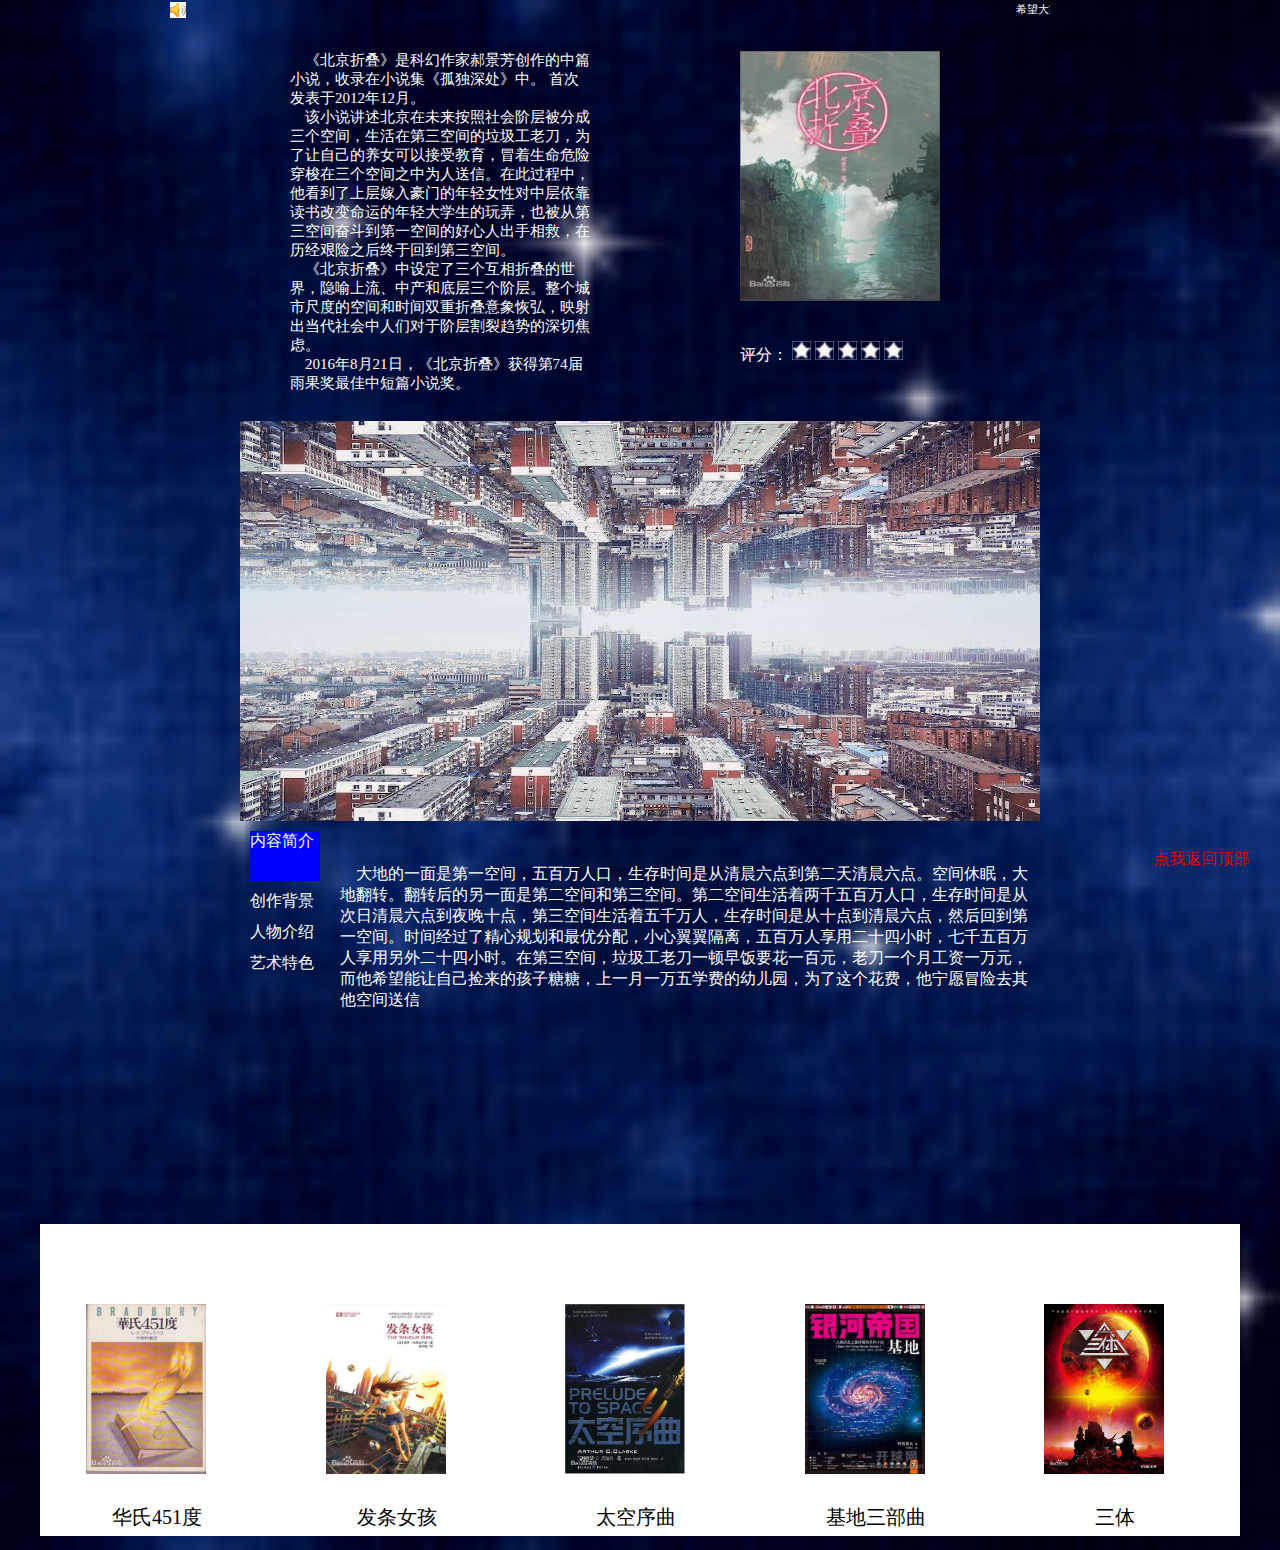
<file: kehuan/bighomework.html>
<!DOCTYPE html>
<html>
<head>
	<meta http-equiv="Content-Type" content="text/html; charset=UTF-8">
	<title>读书书单推荐网站</title>
	<link rel="stylesheet" href="style.css" />
</head>
<body>
	<div id="top">
		<div id="small">
			<img src="images\a15.png"/>
			<div class="bottom">
				<span id="word">希望大家喜欢《北京折叠》这本小说！！！</span>
			</div>
		</div>
		<div id="big">
			<div id="left">
				<p>&nbsp;&nbsp;&nbsp;&nbsp;《北京折叠》是科幻作家郝景芳创作的中篇小说，收录在小说集《孤独深处》中。 首次发表于2012年12月。</p>
				<p>&nbsp;&nbsp;&nbsp;&nbsp;该小说讲述北京在未来按照社会阶层被分成三个空间，生活在第三空间的垃圾工老刀，为了让自己的养女可以接受教育，冒着生命危险穿梭在三个空间之中为人送信。在此过程中，他看到了上层嫁入豪门的年轻女性对中层依靠读书改变命运的年轻大学生的玩弄，也被从第三空间奋斗到第一空间的好心人出手相救，在历经艰险之后终于回到第三空间。  </p>
				<p>&nbsp;&nbsp;&nbsp;&nbsp;《北京折叠》中设定了三个互相折叠的世界，隐喻上流、中产和底层三个阶层。整个城市尺度的空间和时间双重折叠意象恢弘，映射出当代社会中人们对于阶层割裂趋势的深切焦虑。 </p>
				<p>&nbsp;&nbsp;&nbsp;&nbsp;2016年8月21日，《北京折叠》获得第74届雨果奖最佳中短篇小说奖。  </p>
			</div>
			<div id="right">
				<img src="images/beijing.png"/>
			</div>
			<div id="wrap">
        <div id="mark">
            <div id="pic">
            	<span>评分：</span>
                <img src="images/star0.png" title="1" name="0"/>
                <img src="images/star0.png" title="2" name="1"/>
                <img src="images/star0.png" title="3" name="2"/>
                <img src="images/star0.png" title="4" name="3"/>
                <img src="images/star0.png" title="5" name="4"/>
                <br/>
            </div>
            
        </div>
    </div>
    		<div class="box">
    			<div class="slider" id="slider">
            		<div id="slide"><img src="images/北京折叠1.jpg" alt=""></div>
            		<div id="slide"><img src="images/北京折叠2.jpg" alt=""></div>
            		<div id="slide"><img src="images/北京折叠1.jpg" alt=""></div>
            		<div id="slide"><img src="images/北京折叠2.jpg" alt=""></div>
    			</div>
    		</div>
	<p class="btn1">
        <div class="btn active">内容简介</div>
        <div class="btn">创作背景</div>   
        <div class="btn">人物介绍</div>
        <div class="btn">艺术特色</div>
    </p>
    <div class="content show">
         <p>&nbsp;&nbsp;&nbsp;&nbsp;大地的一面是第一空间，五百万人口，生存时间是从清晨六点到第二天清晨六点。空间休眠，大地翻转。翻转后的另一面是第二空间和第三空间。第二空间生活着两千五百万人口，生存时间是从次日清晨六点到夜晚十点，第三空间生活着五千万人，生存时间是从十点到清晨六点，然后回到第一空间。时间经过了精心规划和最优分配，小心翼翼隔离，五百万人享用二十四小时，七千五百万人享用另外二十四小时。在第三空间，垃圾工老刀一顿早饭要花一百元，老刀一个月工资一万元，而他希望能让自己捡来的孩子糖糖，上一月一万五学费的幼儿园，为了这个花费，他宁愿冒险去其他空间送信</p>  
         <br/>      
    </div>
    <div class="content">
          <p>&nbsp;&nbsp;&nbsp;&nbsp;《北京折叠》是郝景芳在2012年年底完成的，初稿只用3天时间就写完了，最初发表于论坛水木社区的文化人文区中的科学幻想区。
谈到《北京折叠》，郝景芳曾透露，创作的契机就是生活所见。她曾经租住在北京北五环外的城乡结合部。楼下就是嘈杂的小巷子、小饭馆和大市场。郝景芳想，“有一些人是可以藏起来的，藏在看不见的空间。然后再几个小时后又进入另一个世界。我会觉得北京是几个不同空间叠加在一起，就进行了更夸张的衍伸。”有了这样的想法，她创作出了《北京折叠》。</p>        
    </div>
    <div class="content" >
          <p>&nbsp;&nbsp;&nbsp;&nbsp;老刀</p>
<p>&nbsp;&nbsp;&nbsp;&nbsp;老刀在城市模型中的命运因“大地不仁”的上帝视角，被笼罩了一层生命存在的悲观主义，这也是千万普通人共同的悲伤所在。倘若此前的快乐是因蒙蔽而无知无虑，那么意识到自身终将泯灭于历史浪潮后，依然不自弃的努力正是生命的坚强所在。</p>
<br/>
<p>&nbsp;&nbsp;&nbsp;&nbsp;其他人物</p>
<p>&nbsp;&nbsp;&nbsp;&nbsp;第二空间的研究生秦天准备毕业就去申请联合国新青年项目，如果能入选，就能去第一空间工作；
第一空间的阔太太依言在一家银行担任总裁助理，不是为挣钱，是为了消遣时间，她每天只工作半天，拿半薪，其余的时间自己安排，可以学一些东西。第一空间像她这样的太太很多，半职工作也很多。中午她下了班，下午会有另一个太太去做助理。</p>
    </div>
    <div class="content" >
    	<p>&nbsp;&nbsp;&nbsp;&nbsp;《北京折叠》的笔触踏实淡定。一般的反乌托邦小说，情节基本是上层压榨下层，下层在隐忍中酝酿反抗，直至冲突爆发，下层终于推翻上层或是被上层镇压。但郝景芳却以去戏剧化的方式，在平铺直叙中娓娓道来，只为了向读者展示她眼前的这座城。</p>
    	       <br/>   
    	<p>&nbsp;&nbsp;&nbsp;&nbsp;这个被人为区隔的三层空间里并没有激烈的冲突，老刀为了给人送信，从第三空间到了第二空间，又来到了第一空间，之后带着第一空间的回信又回去了。没有生死抉择，也没有天人交战，好几次在老刀即将有可能面临危机或波折的时候，之后的剧情却又波澜不惊地滑过去了。老刀路过的、看到的，都是平凡的人、事、物，但这种平凡反而营造出了最贴近真实的氛围。正因为情节的平淡和作者的克制，读者才不会被戏剧冲突吸引过多注意力，更能纯粹地体味这个社会带给人的感受，真实得令人胆寒。这种真实感，正是《北京折叠》吸引人的首要因素。</p>
    	       <br/>   
    	<p>&nbsp;&nbsp;&nbsp;&nbsp;除了真实以外，还值得注意的是《北京折叠》中对人的描写。郝景芳在《北京折叠》中没有设置任何一个所谓的“反派”，“第三空间”的老刀在“第一空间”和“第二空间”之间穿梭，遇到的人对他都比较友好，没有发生什么残忍的事情。跟情节的平淡相匹配，故事里个体的人并不邪恶或残酷，但整个折叠北京的设定，连空间和时间都是不平等的，其实又异常残酷。这样一种反差，也是《北京折叠》令人玩味之处。</p>
    	       <br/>   
    </div>
    <div id="plate3">
			<p>科幻小说推荐</p>
			<ul>
				<li>
					<img src="images/x1.jpg">
					<a href="https://baike.baidu.com/item/华氏451度/17726?fr=aladdin">华氏451度</a>
				</li>

				<li>
					<img src="images/x2.jpg">
					<a href="https://baike.baidu.com/item/发条女孩/3852715?fr=aladdin">发条女孩</a>
				</li>				
				<li>
					<img src="images/x3.jpg">
					<a href="https://baike.baidu.com/item/太空序曲/8371843?fr=aladdin">太空序曲</a>
				</li>
				<li>
					<img src="images/x4.jpg">
					<a href="https://baike.baidu.com/item/基地三部曲/9496689?fr=aladdin">基地三部曲</a>
				</li>
				<li>
					<img src="images/x5.jpg">
					<a href="https://baike.baidu.com/item/三体/5739303?fr=aladdin">三体</a>
				</li>
			</ul>
		</div>
		</div>
    	<div id="to_top" title="返回顶部">
  			<p id="hhh">点我返回顶部</p>
	</div>	
</body>
<script src="javaScript.js"></script>
</html>
</file>
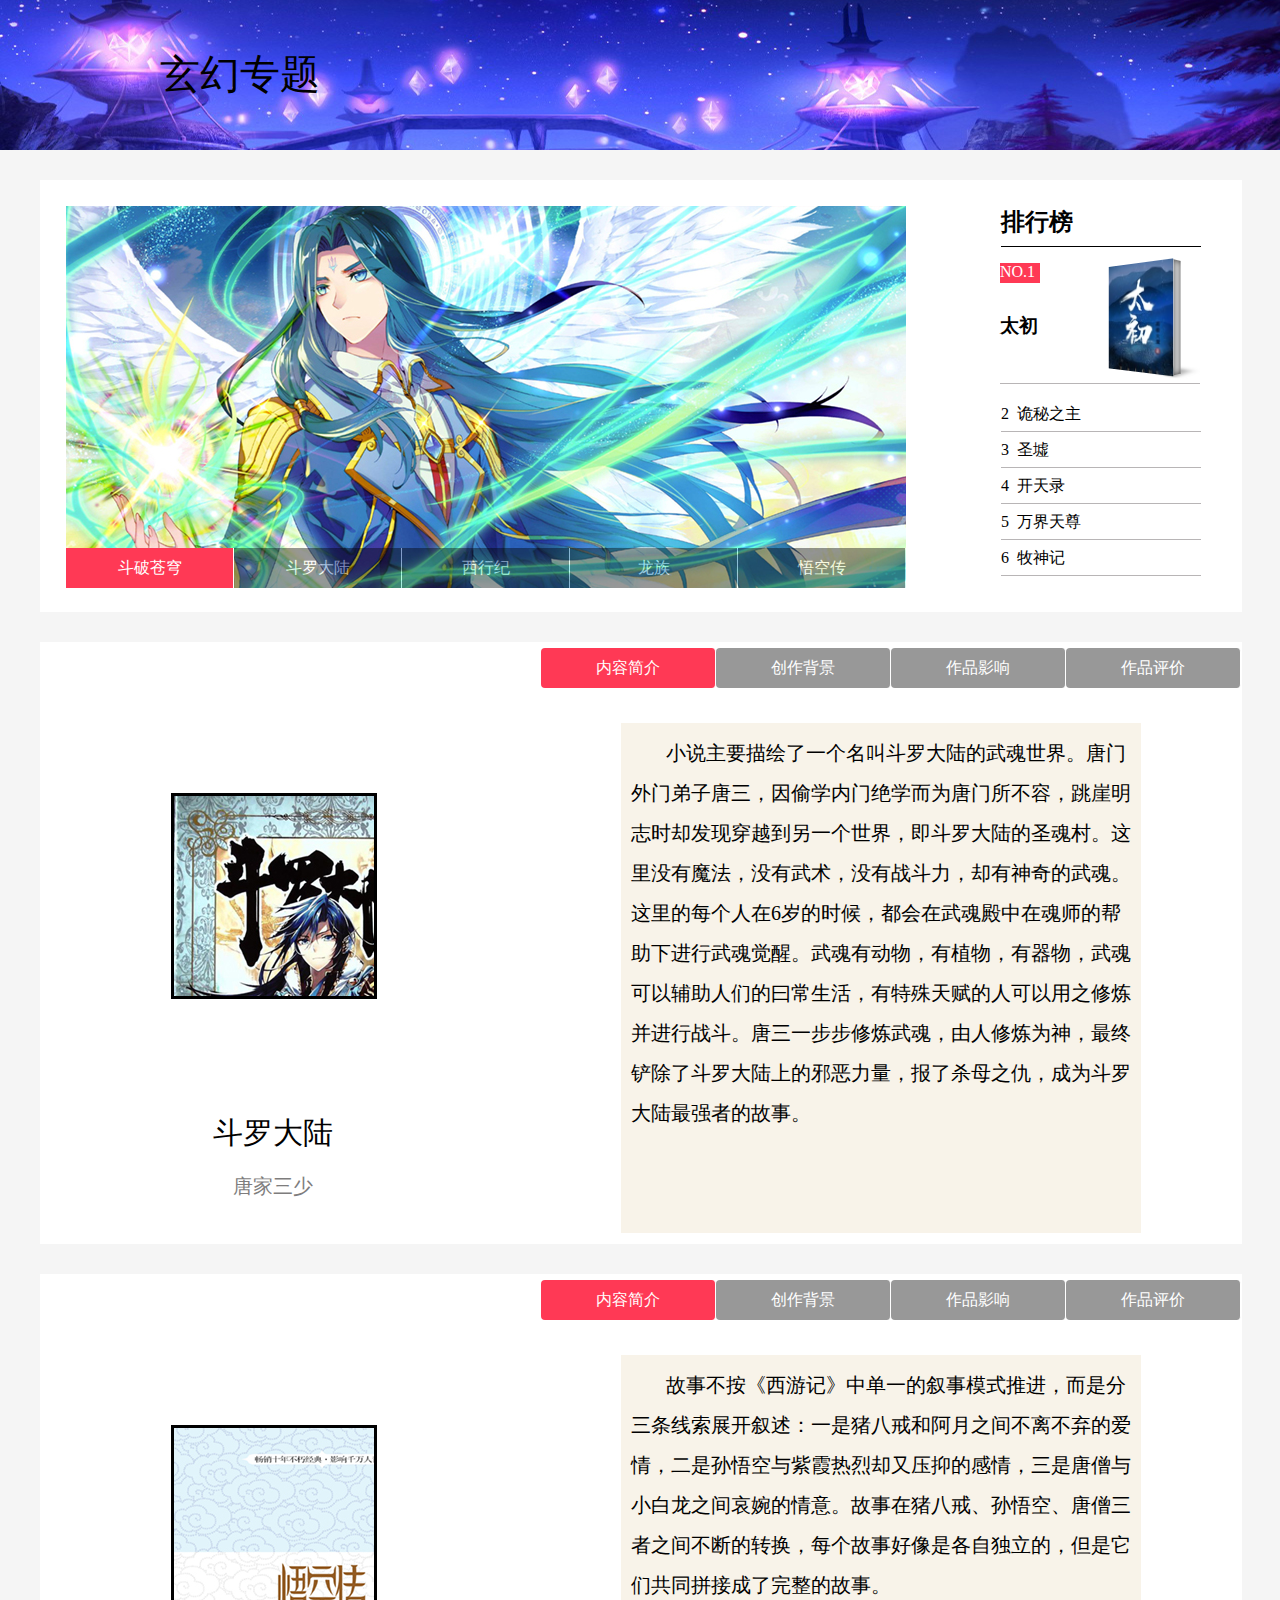
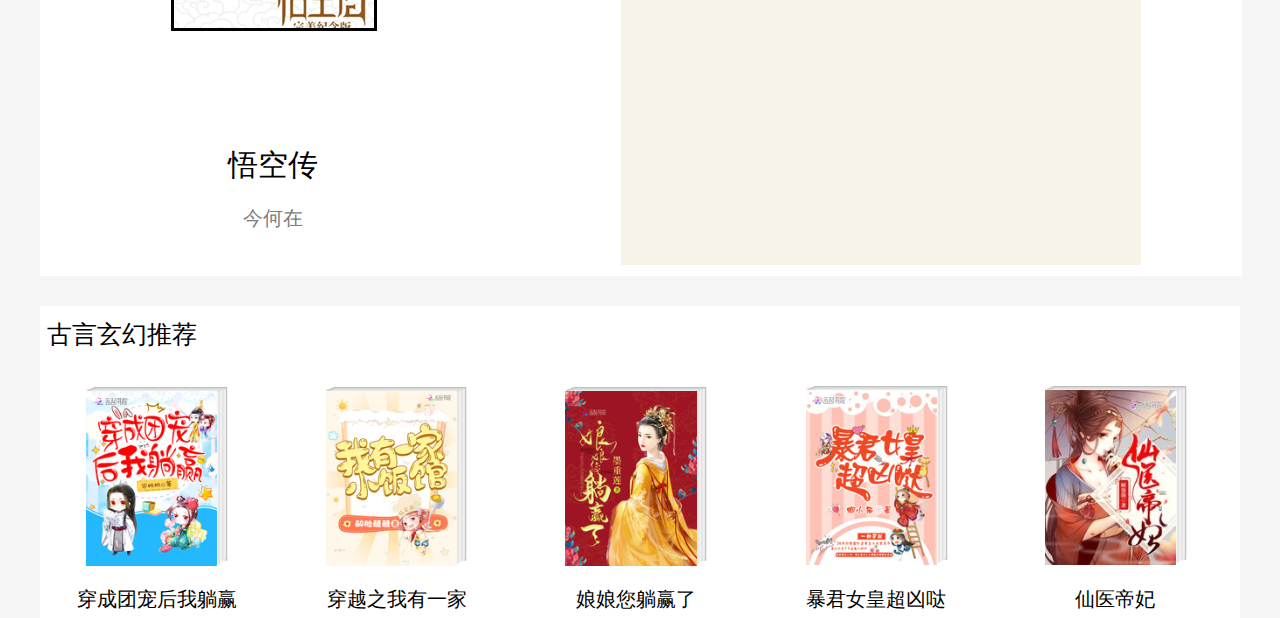
<file: xuanhuan/1.html>
<!DOCTYPE html>
<html>
<head>
	<title>玄幻小说</title>
	<link type="text/css" rel="styleSheet"  href="1.css" />
</head>
<body>
	<div id="head1">
		<p>玄幻专题</p>
	</div>
	<div id="top">
		<div id="plate1">
			<div id="bx">
				<div id="igbx">
					<div class="imga"><img src="images/b5.jpg"></div>
					<div class="imga"><img src="images/b1.jpg"></div>
					<div class="imga"><img src="images/b2.jpg"></div>
					<div class="imga"><img src="images/x3.jpg"></div>
					<div class="imga"><img src="images/b4.jpg"></div>
					<div class="imga"><img src="images/b5.jpg"></div>
					<div class="imga"><img src="images/b1.jpg"></div>
				</div>
				<ul id="xu">
					<li><a href="https://read.qidian.com/chapter/2R9G_ziBVg41/eSlFKP1Chzg1">斗破苍穹</a></li>
					<li><a href="https://www.bqg3.com/1_1330/">斗罗大陆</a></li>
					<li><a href="https://b.faloo.com/p/656801/1.html">西行纪</a></li>
					<li><a href="https://www.26ksw.com/book/40565/">龙族</a></li>
					<li><a href="http://www.biquge.info/69_69655/">悟空传</a></li>
				</ul>
			</div>
			<div id="paih1">
				<h2>排行榜</h2>
			</div>
			<div id="paih3">
				<p id="no1">NO.1</p>
				<a href="https://read.qidian.com/chapter/SHqBD2nUPpb-JlVC31J8Aw2/eSlFKP1Chzg1"><h3 id="noname">太初</h3></a>
				<img src="images/1.png">
			</div>		
			<ul id="paih2">
				<li><a href="https://read.qidian.com/chapter/3Q__bQt6cZEVDwQbBL_r1g2/eSlFKP1Chzg1">2&nbsp&nbsp诡秘之主</a></li>
				<li><a href="https://read.qidian.com/chapter/_AaqI-dPJJ4uTkiRw_sFYA2/eSlFKP1Chzg1">3&nbsp&nbsp圣墟</a></li>
				<li><a href="https://read.qidian.com/chapter/JwjTVr7j-qhrP-ysb_RHlg2/T5kvhKyDhHzwrjbX3WA1AA2">4&nbsp&nbsp开天录</a></li>
				<li><a href="https://read.qidian.com/chapter/MS55mUSJTsV1C4AOuV6yIg2/eSlFKP1Chzg1">5&nbsp&nbsp万界天尊</a></li>
				<li><a href="https://read.qidian.com/chapter/rCo0cx0UxW08kjk6dUsm_A2/eSlFKP1Chzg1">6&nbsp&nbsp牧神记</a></li>
			</ul>	
		</div>
		<div class="plate2">
			<div class="bookimg">
				<img src="images/doul.jpg" class="img1"/>
			</div>
			<a href="https://www.bqg3.com/1_1330/" class="shuname">斗罗大陆</a>
			<a href="https://baike.baidu.com/item/%E5%94%90%E5%AE%B6%E4%B8%89%E5%B0%91/1855351?fr=aladdin" class="writer">唐家三少</a>
			<ul class="ul1">
				<li>内容简介</li>
				<li>创作背景</li>
				<li>作品影响</li>
				<li>作品评价</li>
			</ul>
			<div class="allduan">
				<div class="duan1">
					<p>&nbsp&nbsp&nbsp&nbsp&nbsp&nbsp&nbsp小说主要描绘了一个名叫斗罗大陆的武魂世界。唐门外门弟子唐三，因偷学内门绝学而为唐门所不容，跳崖明志时却发现穿越到另一个世界，即斗罗大陆的圣魂村。这里没有魔法，没有武术，没有战斗力，却有神奇的武魂。这里的每个人在6岁的时候，都会在武魂殿中在魂师的帮助下进行武魂觉醒。武魂有动物，有植物，有器物，武魂可以辅助人们的曰常生活，有特殊天赋的人可以用之修炼并进行战斗。唐三一步步修炼武魂，由人修炼为神，最终铲除了斗罗大陆上的邪恶力量，报了杀母之仇，成为斗罗大陆最强者的故事。
					</p>				
				</div>
				<div class="duan1">
					<p>&nbsp&nbsp&nbsp&nbsp&nbsp&nbsp&nbsp中国的网络文学发展大概经历了20年左右的过程。前面四、五年，网络文学发展得非常缓慢，到了2005年左右开始高速发展。目前，中国网络文学已经与美国好莱坞、日本动漫、韩国电视剧并称世界4大文化现象。中国网络文学拥有680万网络作家、3.5亿网络读者。唐家三少以中华传统文化和历史故事为蓝本和母题，通过网络文学，衍生出游戏、手游、电视剧等多种形式创造原创中国IP。</br>
					&nbsp&nbsp&nbsp&nbsp&nbsp&nbsp&nbsp唐家三少在创作的时候投入了大量的感情，故事中的男主角以作者本人为原型，其他不少角色也来自身边的亲友，取自真正的生活经历使得故事人物更加丰满。
					</p>				
				</div>
				<div class="duan1">
					<p>&nbsp&nbsp&nbsp&nbsp&nbsp&nbsp&nbsp2017年7月12日，《2017猫片 胡润原创文学IP价值榜》发布，《斗罗大陆》位列22位。
					</p>				
				</div>
				<div class="duan1">
					<p>&nbsp&nbsp&nbsp&nbsp&nbsp&nbsp&nbsp他笔下的每一位英雄都有实力、有人气、有成绩——拥有读者梦想得到的所有东西，同时也是他们怀疑自己能否得到的东西……对于那些因为找不到老婆或者买不起房而灰心丧气的年轻人来说，这些超级英雄的故事就是一剂励志良药……他能够让底层消费者从虚拟世界里收获好心情。（《华尔街日报》评）
					</p>				
				</div>
			</div>
		</div>
		<div class="plate2">
			<div class="bookimg">
				<img src="images/wuk.jpg" class="img1"/>
			</div>
			<a href="http://www.biquge.info/69_69655/" class="shuname">悟空传</a>
			<a href="https://baike.baidu.com/item/%E4%BB%8A%E4%BD%95%E5%9C%A8/3463064?fr=aladdin" class="writer">今何在</a>
			<ul class="ul1">
				<li>内容简介</li>
				<li>创作背景</li>
				<li>作品影响</li>
				<li>作品评价</li>
			</ul>
			<div class="allduan">
				<div class="duan1">
					<p>&nbsp&nbsp&nbsp&nbsp&nbsp&nbsp&nbsp故事不按《西游记》中单一的叙事模式推进，而是分三条线索展开叙述：一是猪八戒和阿月之间不离不弃的爱情，二是孙悟空与紫霞热烈却又压抑的感情，三是唐僧与小白龙之间哀婉的情意。故事在猪八戒、孙悟空、唐僧三者之间不断的转换，每个故事好像是各自独立的，但是它们共同拼接成了完整的故事。
					</p>				
				</div>
				<div class="duan1">
					<p>&nbsp&nbsp&nbsp&nbsp&nbsp&nbsp&nbsp《悟空传》是在《西游记》和《大话西游》的结合中进行改编而形成的，保留了《西游记》中“取经”的故事和人物——师徒四人，在此基础上突出了爱情故事。
					</p>				
				</div>
				<div class="duan1">
					<p>
						&nbsp&nbsp&nbsp&nbsp&nbsp&nbsp&nbsp2008.8	入选新京报“网络文学十年十本书”，并排名第一。</br>
						&nbsp&nbsp&nbsp&nbsp&nbsp&nbsp&nbsp2008.8	《悟空传》入选“十大震撼网络小说排行榜”</br>
						&nbsp&nbsp&nbsp&nbsp&nbsp&nbsp&nbsp2008	《悟空传》在起点中文网“第一届网络文学天地人三榜”的评选中名列天榜。</br>
						&nbsp&nbsp&nbsp&nbsp&nbsp&nbsp&nbsp2008	《悟空传》被列为《网络人文书》系列丛书之一。</br>
						&nbsp&nbsp&nbsp&nbsp&nbsp&nbsp&nbsp2009.5	《悟空传》在由中国作家出版集团和中文在线主办、长篇小说选刊杂志社等承办的“网络文学十年盘点”活动中入选“网络文学十年盘点十佳人气作品” 。</br>

					</p>				
				</div>
				<div class="duan1">
					<p>&nbsp&nbsp&nbsp&nbsp&nbsp&nbsp&nbsp他笔下的每一位英雄都有实力、有人气、有成绩——拥有读者梦想得到的所有东西，同时也是他们怀疑自己能否得到的东西……对于那些因为找不到老婆或者买不起房而灰心丧气的年轻人来说，这些超级英雄的故事就是一剂励志良药……他能够让底层消费者从虚拟世界里收获好心情。（《华尔街日报》评）
					</p>				
				</div>
			</div>
		</div>
		<div id="plate3">
			<p>古言玄幻推荐</p>
			<ul>
				<li>
					<img src="images/x1.png">
					<a href="https://www.readnovel.com/chapter/14796661604241404/39719562898796856">穿成团宠后我躺赢</a>
				</li>

				<li>
					<img src="images/x2.png">
					<a href="https://www.readnovel.com/chapter/14926887604866404/40069232289534041">穿越之我有一家</a>
				</li>				
				<li>
					<img src="images/x3.png">
					<a href="http://www.biquge.info/70_70048/">娘娘您躺赢了</a>
				</li>
				<li>
					<img src="images/x4.png">
					<a href="https://www.readnovel.com/chapter/12242411203385003/32863012926393278">暴君女皇超凶哒</a>
				</li>
				<li>
					<img src="images/x5.png">
					<a href="https://www.readnovel.com/chapter/13960109503740604/37490666268639871">仙医帝妃</a>
				</li>
			</ul>
		</div>
	</div>
</body>
<script src="js/animate.js"></script>
<script type="text/javascript">
	var bookimg =document.getElementsByClassName("bookimg");
	var img1List =document.getElementsByClassName("img1");
	var intervalId1,intervalId2,intervalId3,intervalId4,intervalId5,intervalId6;
	var bx = document.getElementById("bx");
	var igbx = document.getElementById("igbx");
	var i=1;
	var xulist = document.getElementById("xu").children;
	var ul1list = document.getElementsByClassName("ul1")[0].children;
	var ul2list = document.getElementsByClassName("ul1")[1].children;
	var allduanlist = document.getElementsByClassName("allduan")[0].children;
	var allduan1list = document.getElementsByClassName("allduan")[1].children;
	var ismoving = false;
	//轮播图
	function xt(){
		if(ismoving==true){
			return;
		}
		ismoving = true;
		i++;
		chan(); ///错误
		if(i==6){
			animate(igbx,{left:-840*i},function(){
				igbx.style.left ="-840px";
				i=1;
				ismoving=false;
			});		
		}
		else{
			animate(igbx,{left:(-840)*i},function(){
				ismoving=false;				
			});
		}
	}
	var t = setInterval(xt,3000);
	bx.onmouseover = function(){
		clearInterval(t);
	}
	bx.onmouseout = function(){
		t = setInterval(xt,3000);
	}	
	for(var j = 0;j < xulist.length;j++){
		xulist[j].ix = j;
		xulist[j].onmouseover=function(){
			i=this.ix+1;
			chan();
			animate(igbx,{left:(-840)*i},function(){
				ismoving=false;				
			});
		}
	}
	function chan(){
		for(var j=0;j<xulist.length;j++){
			xulist[j].style.background = "black";
			xulist[j].style.opacity = 0.4;
		}
		if(i==6){
			xulist[0].style.background = "#ff3955";
			xulist[0].style.opacity = 1;

		}
		else if(i==0){
			xulist[4].style.background = "#ff3955";
			xulist[4].style.opacity = 1;

		}
		else{
			console.log(i-1);
			xulist[i-1].style.background = "#ff3955";         //错误
			xulist[i-1].style.opacity = 1;

		}
	}
	//方形变大    宽向右+100   高向下+100 左移50 上移50
	img1List[0].onmouseover=function(){
		clearInterval(intervalId2);
		var objStyle1 = getComputedStyle(bookimg[0]);//获取元素的标签属性值
		bookimg[0].style.width = objStyle1["width"];
		bookimg[0].style.height = objStyle1["height"];
		bookimg[0].style.marginLeft = objStyle1["marginLeft"];
		bookimg[0].style.marginTop = objStyle1["marginTop"];
		    intervalId1 = setInterval(function(){
			if(parseFloat(bookimg[0].style.width)>=300){
				clearInterval(intervalId1);
				return;
			}
			bookimg[0].style.width= (parseFloat(bookimg[0].style.width)+5)+"px";
			bookimg[0].style.height= (parseFloat(bookimg[0].style.height)+10)+"px";
			bookimg[0].style.marginLeft= (parseFloat(bookimg[0].style.marginLeft)-2.5)+"px";
			bookimg[0].style.marginTop= (parseFloat(bookimg[0].style.marginTop)-5)+"px";
		},30)
	}
	img1List[0].onmouseout=function(){
		clearInterval(intervalId1);
		var objStyle1 = getComputedStyle(bookimg[0]);//获取元素的标签属性值
		bookimg[0].style.width = objStyle1["width"];
		bookimg[0].style.height = objStyle1["height"];
		bookimg[0].style.marginLeft = objStyle1["marginLeft"];
		bookimg[0].style.marginTop = objStyle1["marginTop"];
		    intervalId2 = setInterval(function(){
			if(parseFloat(bookimg[0].style.width)<=200){
				clearInterval(intervalId2);
				return;
			}
			bookimg[0].style.width= (parseFloat(bookimg[0].style.width)-5)+"px";
			bookimg[0].style.height= (parseFloat(bookimg[0].style.height)-10)+"px";
			bookimg[0].style.marginLeft= (parseFloat(bookimg[0].style.marginLeft)+2.5)+"px";
			bookimg[0].style.marginTop= (parseFloat(bookimg[0].style.marginTop)+5)+"px";
		},30)
	}
	img1List[1].onmouseover=function(){
		clearInterval(intervalId4);
		var objStyle1 = getComputedStyle(bookimg[1]);//获取元素的标签属性值
		bookimg[1].style.width = objStyle1["width"];
		bookimg[1].style.height = objStyle1["height"];
		bookimg[1].style.marginLeft = objStyle1["marginLeft"];
		bookimg[1].style.marginTop = objStyle1["marginTop"];
		    intervalId3 = setInterval(function(){
			if(parseFloat(bookimg[1].style.width)>=300){
				clearInterval(intervalId3);
				return;
			}
			bookimg[1].style.width= (parseFloat(bookimg[1].style.width)+5)+"px";
			bookimg[1].style.height= (parseFloat(bookimg[1].style.height)+10)+"px";
			bookimg[1].style.marginLeft= (parseFloat(bookimg[1].style.marginLeft)-2.5)+"px";
			bookimg[1].style.marginTop= (parseFloat(bookimg[1].style.marginTop)-5)+"px";
		},30)
	}
	img1List[1].onmouseout=function(){
		clearInterval(intervalId3);
		var objStyle1 = getComputedStyle(bookimg[1]);//获取元素的标签属性值
		bookimg[1].style.width = objStyle1["width"];
		bookimg[1].style.height = objStyle1["height"];
		bookimg[1].style.marginLeft = objStyle1["marginLeft"];
		bookimg[1].style.marginTop = objStyle1["marginTop"];
		    intervalId4 = setInterval(function(){
			if(parseFloat(bookimg[1].style.width)<=200){
				clearInterval(intervalId4);
				return;
			}
			bookimg[1].style.width= (parseFloat(bookimg[1].style.width)-5)+"px";
			bookimg[1].style.height= (parseFloat(bookimg[1].style.height)-10)+"px";
			bookimg[1].style.marginLeft= (parseFloat(bookimg[1].style.marginLeft)+2.5)+"px";
			bookimg[1].style.marginTop= (parseFloat(bookimg[1].style.marginTop)+5)+"px";
		},30)
	}
	//小说评价
	for(var q=0;q<4;q++){
		ul1list[q].index=q;
		ul1list[q].onclick =function(){
			for(var j=0;j<4;j++){
				ul1list[j].style.background = "black";
				ul1list[j].style.opacity = 0.4;		
				allduanlist[j].style.display ="none"; 	
			}
			ul1list[this.index].style.background = "#ff3955";
			ul1list[this.index].style.opacity = 1;
			allduanlist[this.index].style.display ="block"; 
		}
	}
	for(var q=0;q<4;q++){
		ul2list[q].index=q;
		ul2list[q].onclick =function(){
			for(var j=0;j<4;j++){
				ul2list[j].style.background = "black";
				ul2list[j].style.opacity = 0.4;		
				allduan1list[j].style.display ="none"; 	
			}
			ul2list[this.index].style.background = "#ff3955";
			ul2list[this.index].style.opacity = 1;
			allduan1list[this.index].style.display ="block"; 
		}
	}
</script>
</html>
</file>
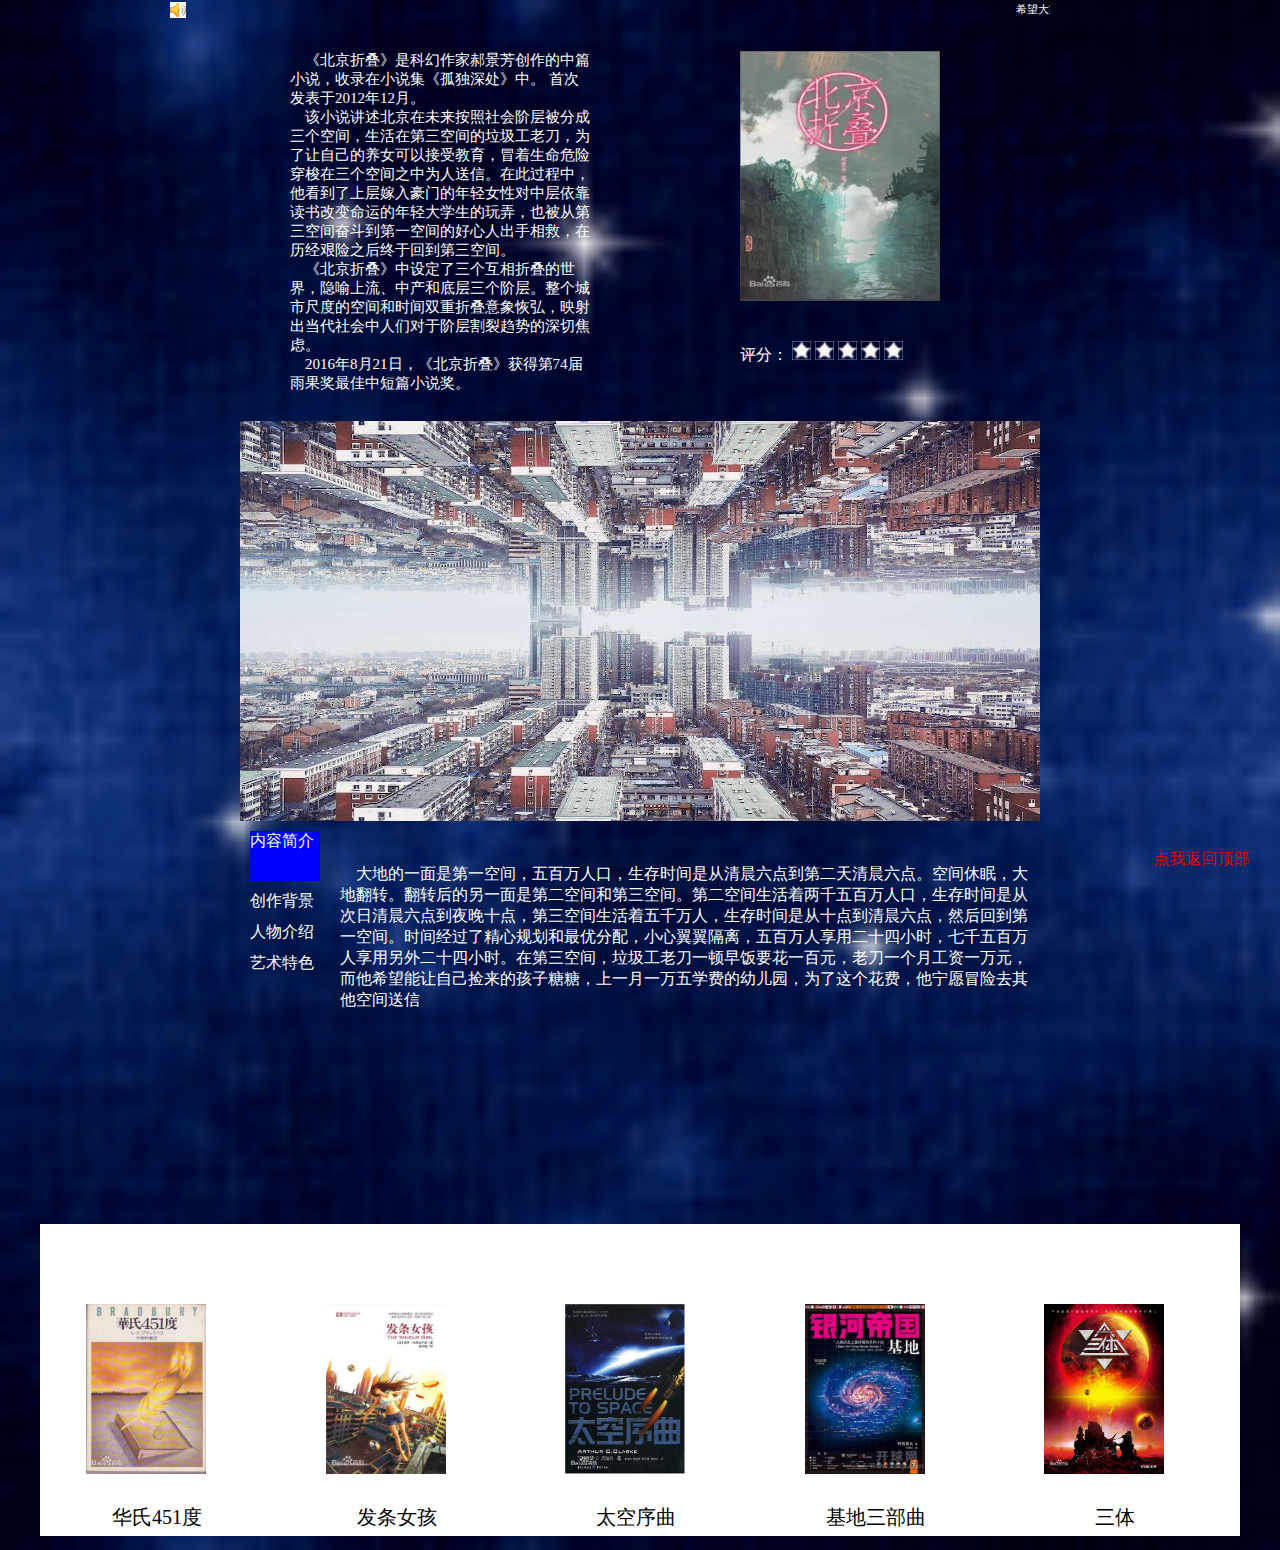
<file: webbigwork/shouye/kehuan/bighomework.html>
<!DOCTYPE html>
<html>
<head>
	<meta http-equiv="Content-Type" content="text/html; charset=UTF-8">
	<title>读书书单推荐网站</title>
	<link rel="stylesheet" href="style.css" />
</head>
<body>
	<div id="top">
		<div id="small">
			<img src="images\a15.png"/>
			<div class="bottom">
				<span id="word">希望大家喜欢《北京折叠》这本小说！！！</span>
			</div>
		</div>
		<div id="big">
			<div id="left">
				<p>&nbsp;&nbsp;&nbsp;&nbsp;《北京折叠》是科幻作家郝景芳创作的中篇小说，收录在小说集《孤独深处》中。 首次发表于2012年12月。</p>
				<p>&nbsp;&nbsp;&nbsp;&nbsp;该小说讲述北京在未来按照社会阶层被分成三个空间，生活在第三空间的垃圾工老刀，为了让自己的养女可以接受教育，冒着生命危险穿梭在三个空间之中为人送信。在此过程中，他看到了上层嫁入豪门的年轻女性对中层依靠读书改变命运的年轻大学生的玩弄，也被从第三空间奋斗到第一空间的好心人出手相救，在历经艰险之后终于回到第三空间。  </p>
				<p>&nbsp;&nbsp;&nbsp;&nbsp;《北京折叠》中设定了三个互相折叠的世界，隐喻上流、中产和底层三个阶层。整个城市尺度的空间和时间双重折叠意象恢弘，映射出当代社会中人们对于阶层割裂趋势的深切焦虑。 </p>
				<p>&nbsp;&nbsp;&nbsp;&nbsp;2016年8月21日，《北京折叠》获得第74届雨果奖最佳中短篇小说奖。  </p>
			</div>
			<div id="right">
				<img src="images/beijing.png"/>
			</div>
			<div id="wrap">
        <div id="mark">
            <div id="pic">
            	<span>评分：</span>
                <img src="images/star0.png" title="1" name="0"/>
                <img src="images/star0.png" title="2" name="1"/>
                <img src="images/star0.png" title="3" name="2"/>
                <img src="images/star0.png" title="4" name="3"/>
                <img src="images/star0.png" title="5" name="4"/>
                <br/>
            </div>
            
        </div>
    </div>
    		<div class="box">
    			<div class="slider" id="slider">
            		<div id="slide"><img src="images/北京折叠1.jpg" alt=""></div>
            		<div id="slide"><img src="images/北京折叠2.jpg" alt=""></div>
            		<div id="slide"><img src="images/北京折叠1.jpg" alt=""></div>
            		<div id="slide"><img src="images/北京折叠2.jpg" alt=""></div>
    			</div>
    		</div>
	<p class="btn1">
        <div class="btn active">内容简介</div>
        <div class="btn">创作背景</div>   
        <div class="btn">人物介绍</div>
        <div class="btn">艺术特色</div>
    </p>
    <div class="content show">
         <p>&nbsp;&nbsp;&nbsp;&nbsp;大地的一面是第一空间，五百万人口，生存时间是从清晨六点到第二天清晨六点。空间休眠，大地翻转。翻转后的另一面是第二空间和第三空间。第二空间生活着两千五百万人口，生存时间是从次日清晨六点到夜晚十点，第三空间生活着五千万人，生存时间是从十点到清晨六点，然后回到第一空间。时间经过了精心规划和最优分配，小心翼翼隔离，五百万人享用二十四小时，七千五百万人享用另外二十四小时。在第三空间，垃圾工老刀一顿早饭要花一百元，老刀一个月工资一万元，而他希望能让自己捡来的孩子糖糖，上一月一万五学费的幼儿园，为了这个花费，他宁愿冒险去其他空间送信</p>  
         <br/>      
    </div>
    <div class="content">
          <p>&nbsp;&nbsp;&nbsp;&nbsp;《北京折叠》是郝景芳在2012年年底完成的，初稿只用3天时间就写完了，最初发表于论坛水木社区的文化人文区中的科学幻想区。
谈到《北京折叠》，郝景芳曾透露，创作的契机就是生活所见。她曾经租住在北京北五环外的城乡结合部。楼下就是嘈杂的小巷子、小饭馆和大市场。郝景芳想，“有一些人是可以藏起来的，藏在看不见的空间。然后再几个小时后又进入另一个世界。我会觉得北京是几个不同空间叠加在一起，就进行了更夸张的衍伸。”有了这样的想法，她创作出了《北京折叠》。</p>        
    </div>
    <div class="content" >
          <p>&nbsp;&nbsp;&nbsp;&nbsp;老刀</p>
<p>&nbsp;&nbsp;&nbsp;&nbsp;老刀在城市模型中的命运因“大地不仁”的上帝视角，被笼罩了一层生命存在的悲观主义，这也是千万普通人共同的悲伤所在。倘若此前的快乐是因蒙蔽而无知无虑，那么意识到自身终将泯灭于历史浪潮后，依然不自弃的努力正是生命的坚强所在。</p>
<br/>
<p>&nbsp;&nbsp;&nbsp;&nbsp;其他人物</p>
<p>&nbsp;&nbsp;&nbsp;&nbsp;第二空间的研究生秦天准备毕业就去申请联合国新青年项目，如果能入选，就能去第一空间工作；
第一空间的阔太太依言在一家银行担任总裁助理，不是为挣钱，是为了消遣时间，她每天只工作半天，拿半薪，其余的时间自己安排，可以学一些东西。第一空间像她这样的太太很多，半职工作也很多。中午她下了班，下午会有另一个太太去做助理。</p>
    </div>
    <div class="content" >
    	<p>&nbsp;&nbsp;&nbsp;&nbsp;《北京折叠》的笔触踏实淡定。一般的反乌托邦小说，情节基本是上层压榨下层，下层在隐忍中酝酿反抗，直至冲突爆发，下层终于推翻上层或是被上层镇压。但郝景芳却以去戏剧化的方式，在平铺直叙中娓娓道来，只为了向读者展示她眼前的这座城。</p>
    	       <br/>   
    	<p>&nbsp;&nbsp;&nbsp;&nbsp;这个被人为区隔的三层空间里并没有激烈的冲突，老刀为了给人送信，从第三空间到了第二空间，又来到了第一空间，之后带着第一空间的回信又回去了。没有生死抉择，也没有天人交战，好几次在老刀即将有可能面临危机或波折的时候，之后的剧情却又波澜不惊地滑过去了。老刀路过的、看到的，都是平凡的人、事、物，但这种平凡反而营造出了最贴近真实的氛围。正因为情节的平淡和作者的克制，读者才不会被戏剧冲突吸引过多注意力，更能纯粹地体味这个社会带给人的感受，真实得令人胆寒。这种真实感，正是《北京折叠》吸引人的首要因素。</p>
    	       <br/>   
    	<p>&nbsp;&nbsp;&nbsp;&nbsp;除了真实以外，还值得注意的是《北京折叠》中对人的描写。郝景芳在《北京折叠》中没有设置任何一个所谓的“反派”，“第三空间”的老刀在“第一空间”和“第二空间”之间穿梭，遇到的人对他都比较友好，没有发生什么残忍的事情。跟情节的平淡相匹配，故事里个体的人并不邪恶或残酷，但整个折叠北京的设定，连空间和时间都是不平等的，其实又异常残酷。这样一种反差，也是《北京折叠》令人玩味之处。</p>
    	       <br/>   
    </div>
    <div id="plate3">
			<p>科幻小说推荐</p>
			<ul>
				<li>
					<img src="images/x1.jpg">
					<a href="https://baike.baidu.com/item/华氏451度/17726?fr=aladdin">华氏451度</a>
				</li>

				<li>
					<img src="images/x2.jpg">
					<a href="https://baike.baidu.com/item/发条女孩/3852715?fr=aladdin">发条女孩</a>
				</li>				
				<li>
					<img src="images/x3.jpg">
					<a href="https://baike.baidu.com/item/太空序曲/8371843?fr=aladdin">太空序曲</a>
				</li>
				<li>
					<img src="images/x4.jpg">
					<a href="https://baike.baidu.com/item/基地三部曲/9496689?fr=aladdin">基地三部曲</a>
				</li>
				<li>
					<img src="images/x5.jpg">
					<a href="https://baike.baidu.com/item/三体/5739303?fr=aladdin">三体</a>
				</li>
			</ul>
		</div>
		</div>
    	<div id="to_top" title="返回顶部">
  			<p id="hhh">点我返回顶部</p>
	</div>	
</body>
<script src="javaScript.js"></script>
</html>
</file>
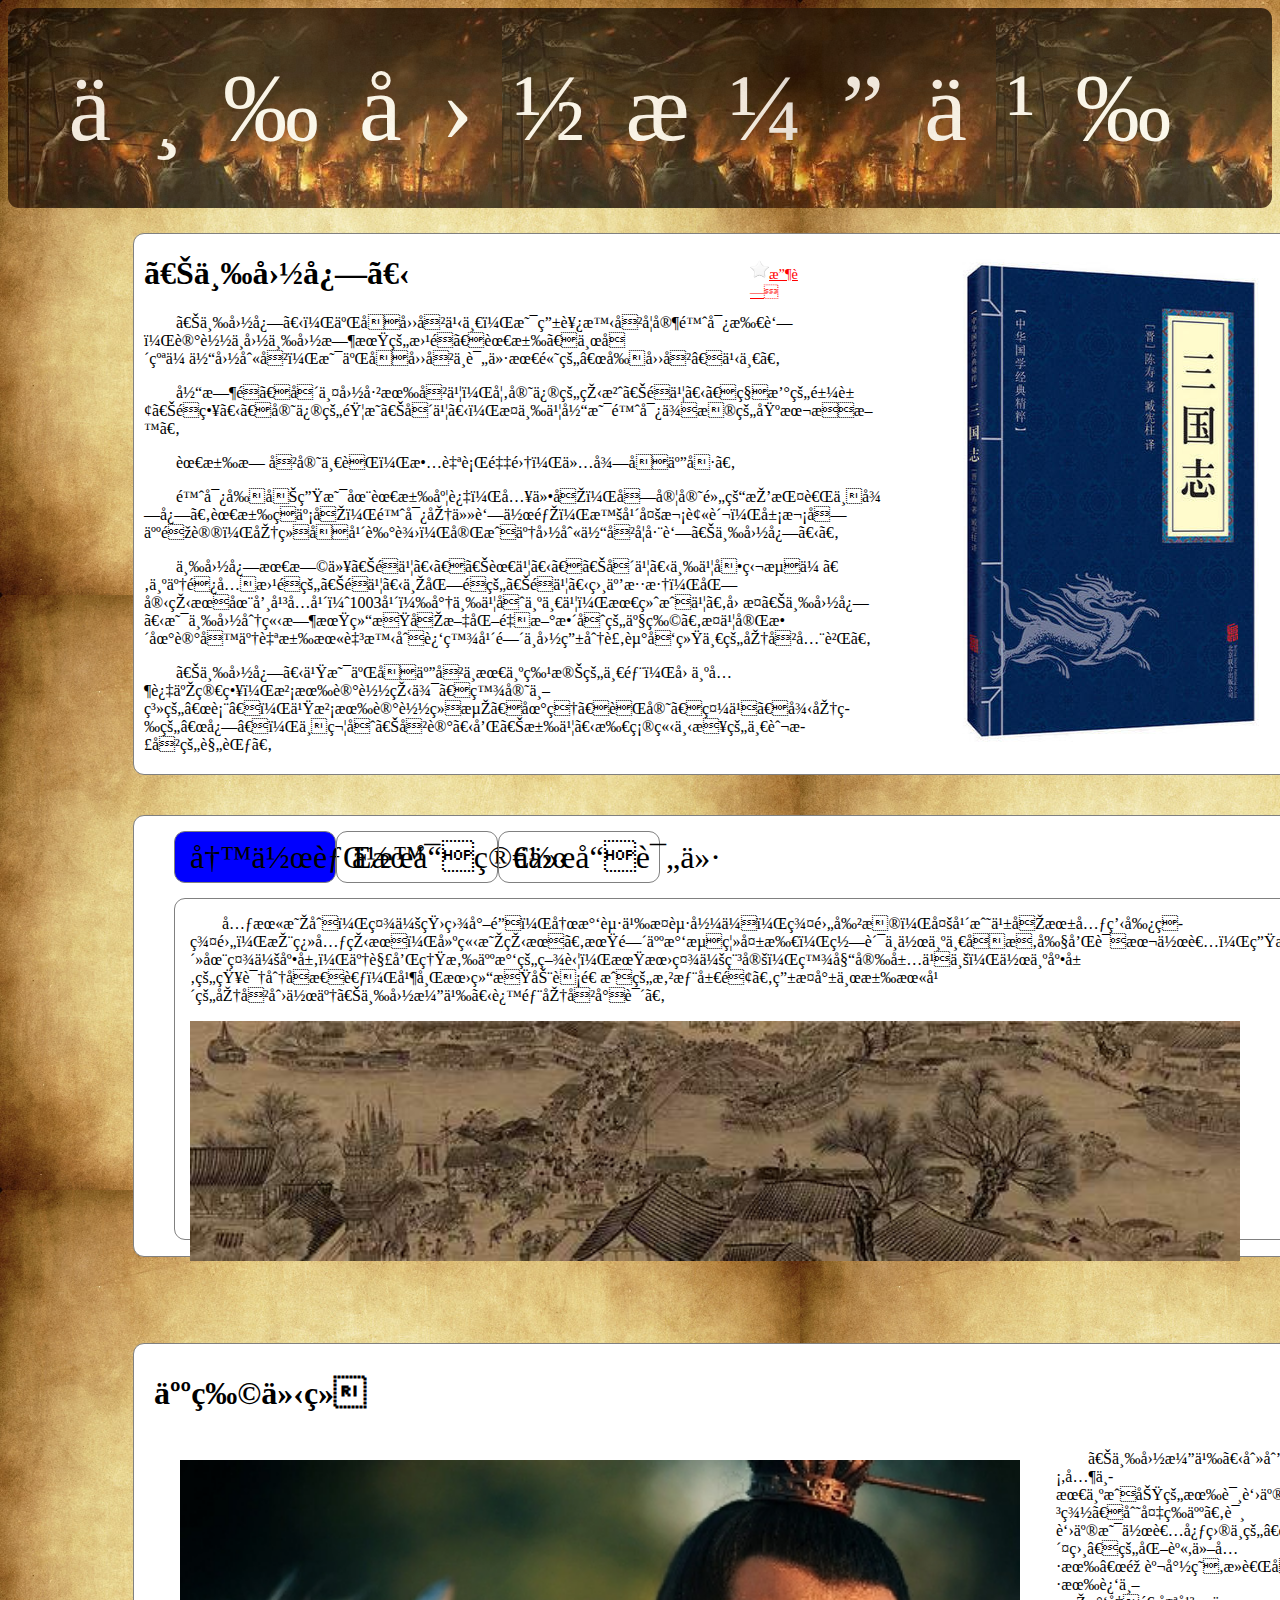
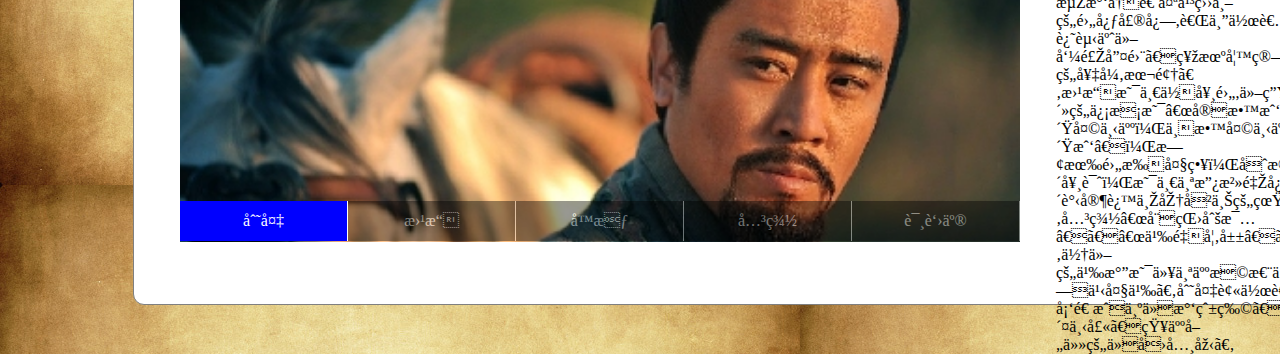
<file: webbigwork/shouye/lishi/main.html>
<!DOCTYPE html>
<html>
<head>
	<meta charset="utf=8"/>
	<title>历史题材</title>
	<link rel="stylesheet" type="text/css" href="style.css">
</head>
<body>
	<div id="top1">
		<span id="t">三国演义</span>
	</div>
	<div id="top2">
		<div id="top21">
			<div id="top211"><img id="img2" src="backimg/img2.jpg"></div>
			<div id="top212"><img id="star" src="backimg/star0.png"><span id="shoucang">收藏</span></div>
			<h1>《三国志》</h1>
			<p>《三国志》，二十四史之一，是由西晋史学家陈寿所著，记载中国三国时期的曹魏、蜀汉、东吴纪传体国别史，是二十四史中评价最高的“前四史”之一。</p>
			<p>当时魏、吴两国已有史书，如官修的王沈《魏书》、私撰的鱼豢《魏略》、官修的韦昭《吴书》，此三书当是陈寿依据的基本材料。</p>
			<p>蜀汉无史官一职，故自行采集，仅得十五卷。</p>
			<p>陈寿前半生是在蜀汉度过，入仕后，受宦官黄皓排挤而不得志。蜀汉灭亡后，陈寿历任著作郎，晚年多次被贬，屡次受人非议，历经十年艰辛，完成了国别体史学巨著《三国志》。</p>
			<p>三国志最早以《魏书》、《蜀书》、《吴书》三书单独流传。为了避免曹魏的《魏书》与北魏的《魏书》相互混淆，北宋王朝在咸平六年（1003年）将三书合为一书，最终成书。因此《三国志》是三国分立时期结束后文化重新整合的产物。此书完整地记叙了自汉末至晋初近百年间中国由分裂走向统一的历史全貌。</p>
			<p>《三国志》也是二十五史中最为特殊的一部，因为其过于简略，没有记载王侯、百官世系的“表”，也没有记载经济、地理、职官、礼乐、律历等的“志”，不符合《史记》和《汉书》所确立下来的一般正史的规范。</p>
		</div>
		<div id="top22">
			<div id="top221"><span class="w">写作背景</span></div>
			<div id="top222"><span class="w">作品简介</span></div>
			<div id="top223"><span class="w">作品评价</span></div>
			<div id="top224"><p>元末明初，社会矛盾尖锐，农民起义此起彼伏，群雄割据，多年战乱后朱元璋剿灭群雄，推翻元王朝，建立明王朝。期间人民流离失所，罗贯中作为一名杂剧和话本作者，生活在社会底层，了解和熟悉人民的疾苦，期望社会稳定，百姓安居乐业，作为底层的知识分子思考，并希望结束动荡造成的悲惨局面。由此就东汉末年的历史创作了《三国演义》这部历史小说。</p>
				<img id="img6" src="backimg/img6.jpg"></div></div>
			<div id="top225">
				<p>《三国演义》是中国古典四大名著之一，全名为《三国志通俗演义》。作者是元末明初小说家罗贯中，是中国第一部长篇章回体历史演义小说。描写了从东汉末年到西晋初年之间近100年的历史风云。全书反映了三国时代的政治军事斗争，反映了三国时代各类社会矛盾的转化，并概括了这一时代的历史巨变，塑造了一批叱咤风云的三国英雄人物。</p>
				<p>自《三国演义》问世以来，各式各样的版样层出不穷，明代刻本有20多种，清代刻本也有70多种，在中国民间流传甚广。康熙二十八年，日僧湖南文山编译出版日文本《通俗三国志》之后，朝鲜、日本、印度尼西亚、越南、泰国、英国、法国、俄国等许多国家都对《三国演义》有本国文字的译本，并发表了不少研究论文和专著，对这部小说作出了极高的评价。</p>
				<p>《三国演义》（全名为《三国志通俗演义》，又称《三国志传》）是中国古典四大名著之一，亦是中国第一部长篇历史章回小说，作者一般被认为是元末明初的罗贯中。</p>
				<p>该书描写了从东汉末年到西晋初年之间近百年的历史风云，反映了三国时代的政治军事斗争以及各类社会矛盾的渗透与转化。其虚实结合，曲尽其妙，是四大名著中唯一根据历史事实改编的小说，被许多人误以为该书内容就是中国三国时期的正史。
				</p>
			</div>
			<div id="top226">
				<p>《三国志》主要善于叙事，文笔也简洁，剪裁得当，当时就受到赞许。与陈寿同时的夏侯湛写作《魏书》，看到《三国志》也倍加赞赏，认为没有另写新史的必要，竟毁弃了自己本来的著作。</p>
				<p>后人更是推崇备至，认为在记载三国历史的史书中，独有陈寿的《三国志》可以同《史记》、《汉书》等相媲美。因此，其他各家的三国史相继泯灭无闻，只有《三国志》还一直流传到今天。</p>
				<p>南朝人刘勰在《文心雕龙·史传》篇中讲：“魏代三雄，记传互出，《阳秋》、《魏略》之属，《江表》、《吴录》之类，或激抗难征，或疏阔寡要。唯陈寿《三国志》，文质辨洽，荀（勖）、张（华）比之（司马）迁、（班）固，非妄誉也。”这就是说，那些同类史书不是立论偏激，根据不足，就是文笔疏阔，不得要领。只有陈寿的作品达到了内容与文字表述的统一。</p>
				<p>自古以拥长安、洛阳为正统。所以，《三国志》便尊曹魏为正统。在《魏书》中为曹操写了本纪，而《蜀书》和《吴书》则只有传，没有纪。记刘备则为《先主传》，记孙权则称《吴主传》。这是编史书为政治服务的一个例子，也是《三国志》的一个特点。</p>
				<p>此外，陈寿在书中表现出品题人物的兴趣。他说曹操是超世之英杰，刘备是英雄，孙策、孙权是英杰，周瑜、诸葛亮、鲁肃是奇才，庞统，程昱、郭嘉、董昭是奇士，董和、刘巴是令士，和洽、常林是美士，徐邈、胡质是彦士，王粲、秦宓是才士，关羽、张飞、程普，黄盖是虎臣，陈震、董允、薛综是良臣，张辽、乐进是良将。</p>
			</div>
		</div>
	</div>
	<div id="center">
		<h1>人物介绍</h1>
		<div id="center1">
			<div id="bx">
				<div id="igbx">
					<div class="imga"><img class="sanimg" src="backimg/zhu1.jpg"></div>
					<div class="imga"><img class="sanimg" src="backimg/liu1.jpg"></div>
					<div class="imga"><img class="sanimg" src="backimg/cao1.jpg"></div>
					<div class="imga"><img class="sanimg" src="backimg/sun1.jpg"></div>
					<div class="imga"><img class="sanimg" src="backimg/guan1.jpg"></div>
					<div class="imga"><img class="sanimg" src="backimg/zhu1.jpg"></div>
					<div class="imga"><img class="sanimg" src="backimg/liu1.jpg"></div>
				</div>
				<ul id="list">
					<li><span>刘备</span></li>
					<li><span>曹操</span></li>
					<li><span>孙权</span></li>
					<li><span>关羽</span></li>
					<li><span>诸葛亮</span></li>
				</ul>
			</div>
		</div>
		<div id="center2">
			<p>《三国演义》刻划了近200个人物形象,其中最为成功的有诸葛亮、曹操、关羽、刘备等人。诸
				葛亮是作者心目中的“贤相”的化身,他具有“鞠躬尽瘁,死而后已”的高风亮节,具有近世济民再造太平盛世的雄心壮志,而且作者还赋予他呼风唤雨、神机妙算的奇异本领。曹操是一位奸雄,他生活的信条是“宁教我负天下人，不教天下人负我”，既有雄才大略，又残暴奸诈，是一个政治野心家阴谋家这与历史上的真曹操是不可混同的。关羽“威猛刚毅”、“义重如山”。但他的义气是以个人恩怨为前提的,并非国家民族之大义。刘备被作者塑造成为仁民爱物、视贤下士、知人善任的仁君典型。</p>
		</div>
		</div>
	</div>
</body>
<script src="js/animate.js"></script>
<script>
    var imgList = document.getElementById("star");
    var shoucang = document.getElementById("shoucang");
    var flag = true;
    var flag1 = true;
    var top221 = document.getElementById('top221');
    var top222 = document.getElementById('top222');
    var top223 = document.getElementById('top223');
    var top224 = document.getElementById('top224');
    var top225 = document.getElementById('top225');
    var top226 = document.getElementById('top226');
    var bookimg =document.getElementsByClassName("bookimg");
	var img1List =document.getElementsByClassName("img1");
	var bx = document.getElementById("bx");
	var igbx = document.getElementById("igbx");
	var i=1;
	var xulist = document.getElementById("list").children;
    imgList.onmouseup = function(){
        if(flag==true){
            imgList.src = "backimg/star2.png";
        }    
        else if(flag!=true){
            imgList.src = "backimg/star0.png";
        }    
    }
    imgList.onclick=function(){
        flag = !flag;
    }
    shoucang.onmouseup = function(){
        if(flag==true){
            imgList.src = "backimg/star2.png";
        }    
        else if(flag!=true){
            imgList.src = "backimg/star0.png";
        }    
    }
    shoucang.onclick=function(){
        flag = !flag;
    }
    top221.className='s0top22';
    top224.className='visible';
	top225.className='hidden';
	top226.className='hidden';
	top221.onmouseout=function function01(){
	    top221.className='s0top22';
	    top222.className='stop22';
	    top223.className='stop22';
	    top224.className='visible';
	    top225.className='hidden';
	    top226.className='hidden';
	}
	top221.onmouseover=function function02(){		
	    top221.className='s0top22';
	    top222.className='stop22';
	    top223.className='stop22';
	    top224.className='visible';
	    top225.className='hidden';
	    top226.className='hidden';
	}
	top222.onmouseout=function function01(){
		top221.className='stop22';
	    top222.className='s0top22';
	    top223.className='stop22';
	    top224.className='hidden';
	    top225.className='visible';
	    top226.className='hidden';
	}
	top222.onmouseover=function function02(){	
		top221.className='stop22';	
	    top222.className='s0top22';
	    top223.className='stop22';
	    top224.className='hidden';
	    top225.className='visible';
	    top226.className='hidden';
	}
	top223.onmouseout=function function01(){
	    top221.className='stop22';
	    top222.className='stop22';
	    top223.className='s0top22';
	    top224.className='hidden';
	    top225.className='hidden';
	    top226.className='visible';
	}
	top223.onmouseover=function function02(){			    
	    top221.className='stop22';
	    top222.className='stop22';
	    top223.className='s0top22';
	    top224.className='hidden';
	    top225.className='hidden';
	    top226.className='visible';
	}	
	function xt(){
		i++;
		chan(); 
		if(i==6){
			animate(igbx,{left:-840*i},function(){
				igbx.style.left ="-840px";
				i=1;
			});		
			i=1;
		}
		else{
			animate(igbx,{left:(-840)*i});
		}
	}
	var t = setInterval(xt,3000);
	bx.onmouseover = function(){
		clearInterval(t);
	}
	bx.onmouseout = function(){
		t = setInterval(xt,3000);
	}	
	for(var j = 0;j < xulist.length;j++){
		xulist[j].ix = j;
		xulist[j].onmouseover=function(){
			i=this.ix+1;
			chan();
			animate(igbx,{left:-840*i});
		}
	}
	function chan(){
		for(var j=0;j<xulist.length;j++){
			xulist[j].style.background = "black";
			xulist[j].style.opacity = 0.4;
		}
		if(i==6){
			xulist[0].style.background = "blue";
			xulist[0].style.opacity = 1;

		}
		else if(i==0){
			xulist[4].style.background = "blue";
			xulist[4].style.opacity = 1;
		}
		else{
			console.log(i-1);
			xulist[i-1].style.background = "blue";     
			xulist[i-1].style.opacity = 1;
		}
	}
</script>
</html>
</file>
<file: kehuan/style.css>
* {
    margin: 0;
    padding: 0;
}
p{
	color: white;
}
span{
	color: white;
}
#wrap {
    width: 200px;
    margin: -20px 500px;
}

#mark {
    line-height: 1.5em;
    height: 100px;
    width: 200px;
    margin-top: 340px;
}
#top{
    height: 1550px;
    background:url(images/background6.gif);
    background-size: cover;
/*    background-repeat: no-repeat;*/
}
#big{
    width: 800px;
    height: 1200px;
    background-color: none;
    margin:auto;
    border: 1px solid rgba(200,200,200,0);;
}
#left{
    width: 300px;
    height: 300px;
    float: left;
    margin-top: 30px;
    margin-left: 50px;
}
#left>p{
    font-size: 15px;
}
#right>img{
    height: 250px;
    width: 200px;
    float: right;
    margin-top: 30px;
    margin-right: 100px;
}
#small{
    height:20px;
    width: 1300px;
    margin:0px,auto;
    position:relative;
    overflow:hidden;
    background:none;
    /*border: 1px solid red;*/
}
#small>img{
    margin-left: 170px;
    margin-top: 2px;
}
.bottom{
    height: 20px;
    width: 850px;
    overflow:hidden;
    position:absolute;
    top:-2px;
    background:none;
    margin-left: 200px;
}
#word{
    width: 280px;
    color: white;
    font-size: 11px;
    display: block;
    overflow:hidden;
    position: absolute;
    top:4px;
    right:-270px;
}
.box{
    width:800px;
    height:400px;
    border:1px solid none;
    margin:0px auto;
    margin-right: 100px;
    position:relative;
    overflow:hidden;
}
.slider{
    width:3200px;
    position:absolute;
    left:0px;
}
#slide{
    width:800px;
    overflow:hidden;
    float:left;
}
#slide>img{
    height: 400px;
    width: 800px;
}
#to_top{
    right: 30px; 
    bottom: 30px; 
    position: fixed; 
    cursor: pointer;
}
#hhh{
	color: red;
}
.btn1{
    margin-top: 10px;
}
.btn{
    margin: 10px;
    width: 80px;   
    color: white;   
}
.content{
    margin: -120px auto;
    display: none;
    float:right;
    height: 375px;
    width: 700px;
}
.btn.active{
    height: 50px;
    width: 70px;
    color: white;
    background-color: blue;
}
.content.show{
    display:block;
}
a{ 
    text-decoration:none;
    color:black;
} 
a:hover{
    color:#ff3955;
}
li{
    list-style-type: none;
}
#plate3{
/*    margin-top: 1000px;*/
   /* margin-right: 0px;*/
    left: -200px;
    top:240px;
    height:312px;
    width: 1200px;
    position: relative;
    background-color: #fff;
}
#plate3 ul{
    position: absolute;
    top:60px;
    right: 0px;
    width:1200px;
    height: 250px;
}
#plate3 ul li{
    float:left;
    position: relative;
    width: 239.5px;
    height:250px;
    color:#fff;
}
#plate3 ul li:hover{
    box-shadow:0px 5px 10px lightblue;
}

#plate3 p{
    position: absolute;
    top:12px;
    left: 7px;
    font-size:25px;
}
#plate3 ul li a{
    color: black;
    height: 25px;
    width: 200px;
    text-align: center;
    position: absolute;
    top:220px;
    left: 17px;
    font-size: 20px;
} 
#plate3 ul li a:hover{
    color:lightblue;
} 
#plate3 img{
    height: 170px;
    width:120px;
    margin-top: 20px;
    margin-left:46px;
}
</file>
<file: xuanhuan/1.css>
*{
	margin:0;
	padding: 0;
}
body{
	background: #f5f5f5;
}
a{ 
	text-decoration:none;
	color:black;
} 
a:hover{
	color:#ff3955;
}
li{
	list-style-type: none;
}
#head1{
    background-image:url(images/top3.jpg);
	background-size:cover;
	height: 150px;
	/*border:1px solid green;*/
	margin-bottom: 30px;
}
#head1 p{
	width: 200px;
	height: 150px;
	line-height: 150px;
	/*border: 1px solid black;*/
	margin-bottom:0px;
	margin-left: 160px;
	font-size: 40px;
}
#top{
	width: 1200px;
	height:2038px;
	margin:0 auto;
}
#plate1{
	border:1px solid #fff;
	height:430px;
	width: 1200px;
	position: relative;
	margin-bottom:30px;
	background-color: #fff;
}
.plate2{
	border:1px solid #fff;
	height:600px;
	width: 1200px;
	position: relative;
	background-color: #fff;
	margin-bottom: 30px;
}
.bookimg{
	border:3px solid black;
	margin-top:150px;
	height:200px; 
	width:200px;
	margin-left:130px;
	overflow: hidden;
}
#bx{
	width: 840px;
	height: 382px;
	left:25px;
	overflow: hidden;
	top:25px;
	position: relative;
	/*border:3px solid black;*/
}
#igbx{
	width: 5880px;
	position: absolute;
	left: -840px;
}
.imga{
	width: 840px;
	float: left;
	overflow: hidden;
}
#xu{
	position: absolute;
	bottom:0px;
	width:1200px;
	height: 40px;
}
#xu li{
	float: left;
	width: 167px;
	height: 40px;
	background:black;
	border-right: 1px solid #fff;
	text-align: center;
	line-height: 40px;
	opacity:0.4;
	color:#fff;
}
#xu li a{

	color:#fff;
}
#xu li:first-child{
	background:#ff3955;	
	opacity:1;	
}
.ul1{
	position: absolute;
	top:5px;
	right: 0px;
	width:700px;
	height: 40px;
	/*border:3px solid black;	*/
}
.ul1 li{
	border-radius: 4px;
	float: left;
	width: 174px;
	height: 40px;
	background:black;
	border-right: 1px solid #fff;
	text-align: center;
	line-height: 40px;
	opacity:0.4;
	color:#fff;
}
.ul1 li:first-child{
	background:#ff3955;	
	opacity:1;
}
.duan1{
	padding:10px 10px 0 10px;
	width:500px;
	height: 500px;
	/*border:3px solid black;	*/
	position: absolute;
	top:80px;
	right:100px;
	background-color: #f8f3e9;
	display: none;
}
.duan1:first-child{
	display:block;
}
.duan1 p{
	/*font-family:SimSun;*/
	font-size:20px;
	line-height:40px;
}
#paih1{
	position: absolute;
	top:25px;
	right:40px;
	width:200px;
	height:40px;
	border-bottom:1px solid black;	
}
#paih2{
	position: absolute;
	top:215px;
	right: 40px;
	width: 200px;
	/*border:3px solid black;	*/
}
#paih2 li{
	height: 35px;
	line-height: 35px;
	border-bottom:1px solid #b8b5b6;
}
#paih3{
	position: relative;
	top:-310px;
	left:959px;
	width:200px;
	height:130px;
	border-bottom:1px solid #b8b5b6;
}
#paih3 img{
	position: absolute;
	right: 0px;
}
#no1{
	position: absolute;
	top:10px;
	height: 20px;
	width: 40px;
	color: #fff;
	background-color: #ff3955;
	/*border:3px solid black;	*/
}
#noname{
	position: absolute;
	top:60px;
}
.shuname{
	text-align: center;
	width: 300px;
	height: 40px;
	/*border: 1px solid black;*/
	position: absolute;
	left:82px;
	top:470px;
	font-size: 30px;
	color:black;
}
.writer{
	text-align: center;
	width: 300px;
	height: 40px;
	/*border: 1px solid black;*/
	left:82px;
	position: absolute;
	top:530px;
	font-size: 20px;
	color:#7e7d7d;
}
#plate3{
	/*border:1px solid green;*/
	height:312px;
	width: 1200px;
	position: relative;
	background-color: #fff;
}
#plate3 ul{
	position: absolute;
	top:60px;
	right: 0px;
	width:1200px;
	height: 250px;
	/*border:1px solid black;	*/
}
#plate3 ul li{
	float:left;
	position: relative;
	width: 239.5px;
	height:250px;
	/*border-top: 1px solid #ccc;*/
	color:#fff;
}
#plate3 ul li:hover{
    box-shadow:0px 5px 10px #ccc;
}

#plate3 p{
	position: absolute;
	top:12px;
	left: 7px;
	font-size:25px;
}
#plate3 ul li a{
	color: black;
	height: 25px;
	width: 200px;
	text-align: center;
	position: absolute;
	top:220px;
	left: 17px;
	font-size: 20px;
} 
#plate3 ul li a:hover{
	color:#ff3955;
} 
#plate3 img{
	margin-top: 20px;
	margin-left:46px;
}
</file>
<file: webbigwork/shouye/kehuan/style.css>
* {
    margin: 0;
    padding: 0;
}
p{
	color: white;
}
span{
	color: white;
}
#wrap {
    width: 200px;
    margin: -20px 500px;
}

#mark {
    line-height: 1.5em;
    height: 100px;
    width: 200px;
    margin-top: 340px;
}
#top{
    height: 1550px;
    background:url(images/background6.gif);
    background-size: cover;
/*    background-repeat: no-repeat;*/
}
#big{
    width: 800px;
    height: 1200px;
    background-color: none;
    margin:auto;
    border: 1px solid rgba(200,200,200,0);;
}
#left{
    width: 300px;
    height: 300px;
    float: left;
    margin-top: 30px;
    margin-left: 50px;
}
#left>p{
    font-size: 15px;
}
#right>img{
    height: 250px;
    width: 200px;
    float: right;
    margin-top: 30px;
    margin-right: 100px;
}
#small{
    height:20px;
    width: 1300px;
    margin:0px,auto;
    position:relative;
    overflow:hidden;
    background:none;
    /*border: 1px solid red;*/
}
#small>img{
    margin-left: 170px;
    margin-top: 2px;
}
.bottom{
    height: 20px;
    width: 850px;
    overflow:hidden;
    position:absolute;
    top:-2px;
    background:none;
    margin-left: 200px;
}
#word{
    width: 280px;
    color: white;
    font-size: 11px;
    display: block;
    overflow:hidden;
    position: absolute;
    top:4px;
    right:-270px;
}
.box{
    width:800px;
    height:400px;
    border:1px solid none;
    margin:0px auto;
    margin-right: 100px;
    position:relative;
    overflow:hidden;
}
.slider{
    width:3200px;
    position:absolute;
    left:0px;
}
#slide{
    width:800px;
    overflow:hidden;
    float:left;
}
#slide>img{
    height: 400px;
    width: 800px;
}
#to_top{
    right: 30px; 
    bottom: 30px; 
    position: fixed; 
    cursor: pointer;
}
#hhh{
	color: red;
}
.btn1{
    margin-top: 10px;
}
.btn{
    margin: 10px;
    width: 80px;   
    color: white;   
}
.content{
    margin: -120px auto;
    display: none;
    float:right;
    height: 375px;
    width: 700px;
}
.btn.active{
    height: 50px;
    width: 70px;
    color: white;
    background-color: blue;
}
.content.show{
    display:block;
}
a{ 
    text-decoration:none;
    color:black;
} 
a:hover{
    color:#ff3955;
}
li{
    list-style-type: none;
}
#plate3{
/*    margin-top: 1000px;*/
   /* margin-right: 0px;*/
    left: -200px;
    top:240px;
    height:312px;
    width: 1200px;
    position: relative;
    background-color: #fff;
}
#plate3 ul{
    position: absolute;
    top:60px;
    right: 0px;
    width:1200px;
    height: 250px;
}
#plate3 ul li{
    float:left;
    position: relative;
    width: 239.5px;
    height:250px;
    color:#fff;
}
#plate3 ul li:hover{
    box-shadow:0px 5px 10px lightblue;
}

#plate3 p{
    position: absolute;
    top:12px;
    left: 7px;
    font-size:25px;
}
#plate3 ul li a{
    color: black;
    height: 25px;
    width: 200px;
    text-align: center;
    position: absolute;
    top:220px;
    left: 17px;
    font-size: 20px;
} 
#plate3 ul li a:hover{
    color:lightblue;
} 
#plate3 img{
    height: 170px;
    width:120px;
    margin-top: 20px;
    margin-left:46px;
}
</file>
<file: webbigwork/shouye/lishi/style.css>
body{
		background-image:url(backimg/back.jpg);
	}
	p{
		text-indent:2em;
	}
	#t{
		font-size:6em;
		color:white;
		font-family:'华文行楷';
		letter-spacing:40px;
	}
	#top1{
		height:200px;
		background-image:url(backimg/img0.jpg);
		opacity:0.8;
		border-radius: 11px;
		overflow:hidden;
		line-height:200px;
		text-align: center;
		margin:0 auto;
	}
	#a1{
		text-decoration:none;
	}
    a:visited {
    color:white;
    }
    a:hover {
    color:red;
    }
	#top2{
		height:1100px;
		padding-left:125px;
		padding-top:25px;
		margin:0 auto;
	}
	#top21{		
		width:1200px;
		height:540px;
		background-color:white;
		border:1px solid grey;
		padding-left:10px;
		border-radius: 11px;
	}
	#top211{
		width:430px;
		height:500px;
		float:right;
		margin-top:20px;
		margin-right:20px;
	}
	#top212{
		width:55px;
		height:20px;
		position:absolute;
		left:750px;
		top:260px;
	}
	#shoucang{
		font-size:0.75em;
		text-decoration:underline;
		font-size:0.9em;
		color:red;
	}
	#img2{
		width:430px;
		height:500px;
	}
	#top22{
		width:1170px;
		height:440px;
		background-color:white;
		margin-top:40px;
		padding-left:40px;
		border:1px solid grey;
		border-radius: 11px;
	}
	#top221{
		width: 145px;
		height: 50px;
		padding-left: 15px;
		float:left;
		margin-top:15px;
		border-radius: 11px;
		border:1px solid grey;
		line-height:50px;
	}
	.stop22{
		width: 145px;
		height: 50px;
		padding-left: 15px;
		float:left;
		margin-top:15px;
		border-radius: 11px;
		border:1px solid grey;
		line-height:50px;
	}
	#top222{
		width: 145px;
		height: 50px;
		padding-left: 15px;
		float:left;
		margin-top:15px;
		border-radius: 11px;
		border:1px solid grey;
		line-height:50px;
	}
	#top223{
		width: 145px;
		height: 50px;
		padding-left: 15px;
		float:left;
		margin-top:15px;
		border-radius: 11px;
		border:1px solid grey;
		line-height:50px;
	}
	.s0top22{
		width: 145px;
		height: 50px;
		padding-left: 15px;
		float:left;
		margin-top:15px;
		border-radius: 11px;
		border:1px solid grey;
		line-height:50px;
		background-color:blue;
	}
	#top224{
		width: 1100px;
		height: 340px;
		padding-left: 15px;
		float:left;
		margin-top:15px;
		border-radius: 11px;
		border:1px solid grey;
	}
	#top225{
		width: 1100px;
		height: 340px;
		padding-left: 15px;
		float:left;
		margin-top:15px;
		border-radius: 11px;
		border:1px solid grey;
		position: absolute;	
		top:883px;
		left:174px;
	}
	#top226{
		width: 1100px;
		height: 340px;
		padding-left: 15px;
		float:left;
		margin-top:15px;
		border-radius: 11px;
		border:1px solid grey;
		position: absolute;	
		top:883px;
		left:174px;
	}
	.s1top22{
		width: 145px;
		height: 50px;
		padding-left: 15px;
		float:left;
		margin-top:15px;
		border-radius: 11px;
		border:1px solid grey;
		line-height:50px;
		background-color:white;
	}
	.s2top22{
		width: 145px;
		height: 50px;
		padding-left: 15px;
		float:left;
		margin-top:15px;
		border-radius: 11px;
		border:1px solid grey;
		line-height:50px;
		background-color:white;
	}
	.w{
		font-size:2em;
	}
	.hidden{
		visibility:hidden;
		display:none;
	}
	.visible{
		visibility:visible;
	}
	#img6{
		width:1050px;
		height:240px;
	}
	li{
	list-style-type: none;
	}
	#center{
		width:1200px;
		height:550px;
		margin-left: 125px;
		border:1px solid grey;
		background-color:white;
		margin-top:10px;
		padding-left: 20px;
		padding-top: 10px;
		border-radius: 11px;
	}
	#center1{
		border:1px solid #fff;
		height:430px;
		width: 900px;
		border-radius: 11px;
		float: left;
	}
	#bx{
		width: 840px;
		height: 382px;
		left:25px;
		overflow: hidden;
		top:25px;
		position: relative;
	}
	#igbx{
		width: 5880px;
		position: absolute;
		left: -840px;
	}
	.imga{
		width: 840px;
		float: left;
		overflow: hidden;
	}
	.sanimg{
		width: 840px;
	}
	#list{
		position: absolute;
		left:-40px;
		bottom:-15px;
		width:1200px;
		height: 40px;
	}
	#list li{
		float: left;
		width: 167px;
		height: 40px;
		background:black;
		border-right: 1px solid #fff;
		text-align: center;
		line-height: 40px;
		opacity:0.4;
		color:#fff;
	}
	#list li:first-child{
		background-color:blue;	
		opacity:1;	
	}
	#center2{
		width:257px;
		height:450px;
		float: left;
	}
</file>
